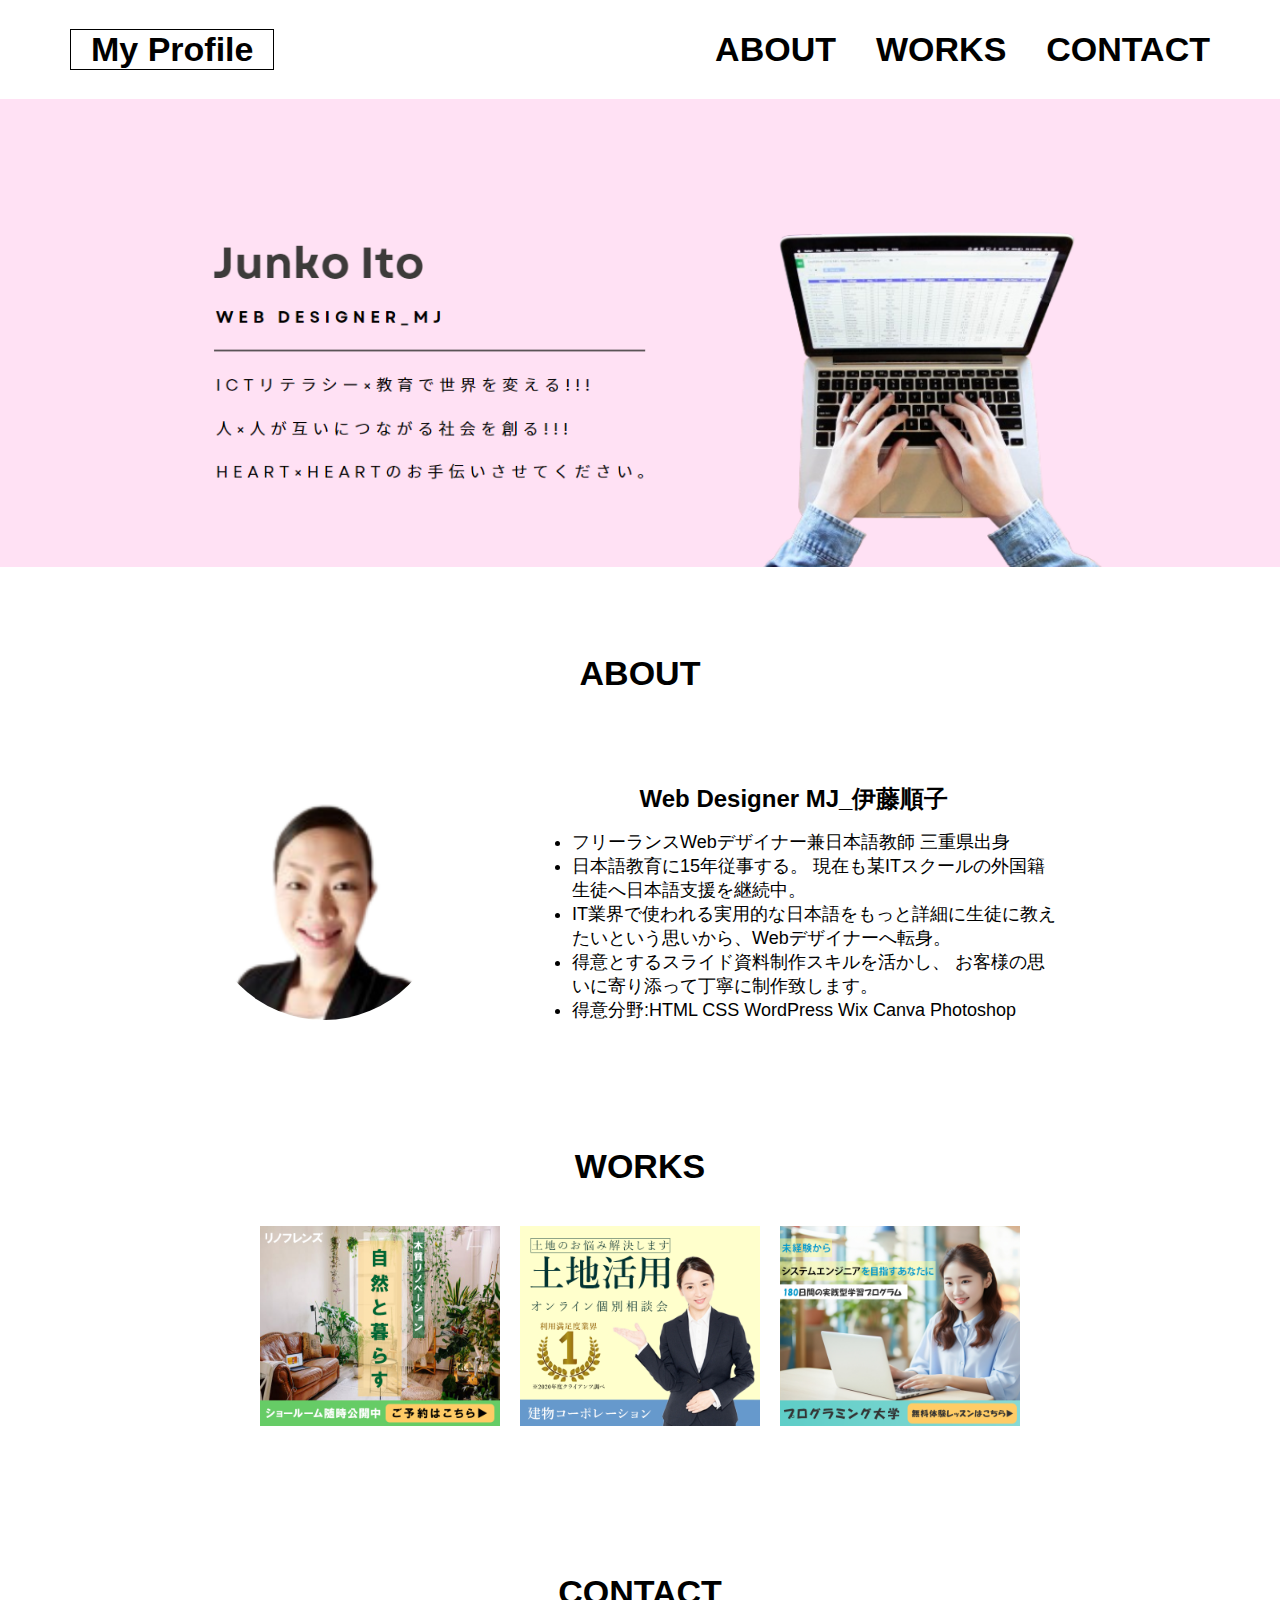
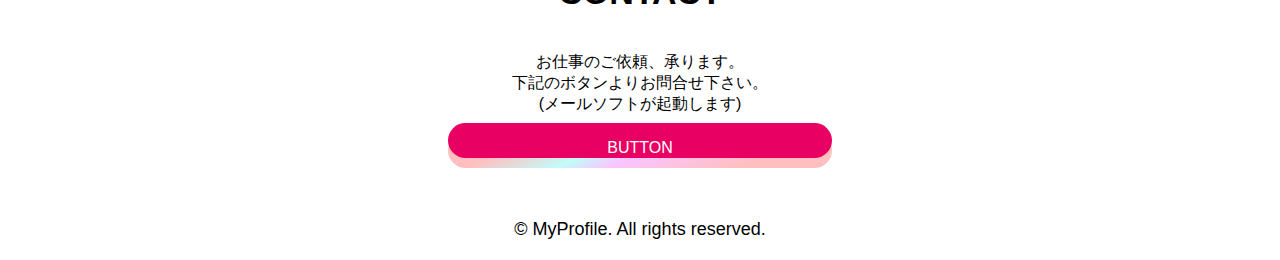
<file: kadai_001/index.html>
<!DOCTYPE html>
<html lang="ja">
<html>
  <head>
    <meta charset="UTF-8" />
    <meta name="viewport" content="wodth=device-width, initial-scale=1.0" />
    <meta name="descripcion" content="Web designer_MJの自己紹介" />
    <title>Web designer_MJ</title>
    <link rel="stylesheet" href="css/style.css" />
    <link rel="preconnect" href="https://fonts.googleapis.com" />
    <link
      rel="https://fonts.googleapis.com/css2?family=Noto+Sans+JP&display=swap"
      rel="stylesheet"
    />
  </head>
  <body>
    <header>
      <div class="header-inner">
        <h1>
          <a href="index.html" class="home">My Profile</a>
        </h1>
        <!--ナビゲーションメニュー-->
        <nav>
          <ul class="menu">
            <li><a href="#about">ABOUT</a></li>
            <li><a href="#works">WORKS</a></li>
            <li><a href="#contact">CONTACT</a></li>
          </ul>
        </nav>
      </div>
    </header>
    <main>
      <article>
        <!--メイン画像-->
        <div>
          <img src="images/about.png" alt="自己紹介タイトル" class="mainpic" />
        </div>
        <!--ABOUT-->
        <section class="about">
          <h2 id="about">ABOUT</h2>
          <div class="about-inner">
            <img src="images/main.png" alt="JUNKO ITO" class="circle" />
            <div class="content">
              <p class="name">Web Designer MJ_伊藤順子</p>
              <ul>
                <li>フリーランスWebデザイナー兼日本語教師 三重県出身</li>
                <li>
                  日本語教育に15年従事する。
                  現在も某ITスクールの外国籍生徒へ日本語支援を継続中。
                </li>
                <li>
                  IT業界で使われる実用的な日本語をもっと詳細に生徒に教えたいという思いから、Webデザイナーへ転身。
                </li>
                <li>
                  得意とするスライド資料制作スキルを活かし、
                  お客様の思いに寄り添って丁寧に制作致します。
                </li>
                <li>得意分野:HTML CSS WordPress Wix Canva Photoshop</li>
              </ul>
            </div>
          </div>
        </section>
        <!--Works-->
        <section class="works">
          <h2 id="works">WORKS</h2>
          <div class="works-inner">
            <div class="item">
              <img src="images/works1.png" alt="サンプルバナー制作 1 " />
              <p></p>
            </div>
            <div class="item">
              <img src="images/works2.png" alt="サンプルバナー制作 2 " />
              <p></p>
            </div>
            <div class="item">
              <img src="images/works3.png" alt="サンプルバナー制作 3 " />
              <p></p>
            </div>
          </div>
        </section>
        <section class="contact">
          <h2 id="contact">CONTACT</h2>
          <p>お仕事のご依頼、承ります。<br>下記のボタンよりお問合せ下さい。<br>(メールソフトが起動します)</p>
          <p><br></p>
          <a href="mailto:soutozen2018&#64;gmail.com" class="btn_08"><span>BUTTON</span>
            </a>
          <p><br><br></p>
        </section>
      </article>
    </main>
    <footer>
      <p>&copy; MyProfile. All rights reserved.</p>
    </footer>
  </body>
</html>
</file>
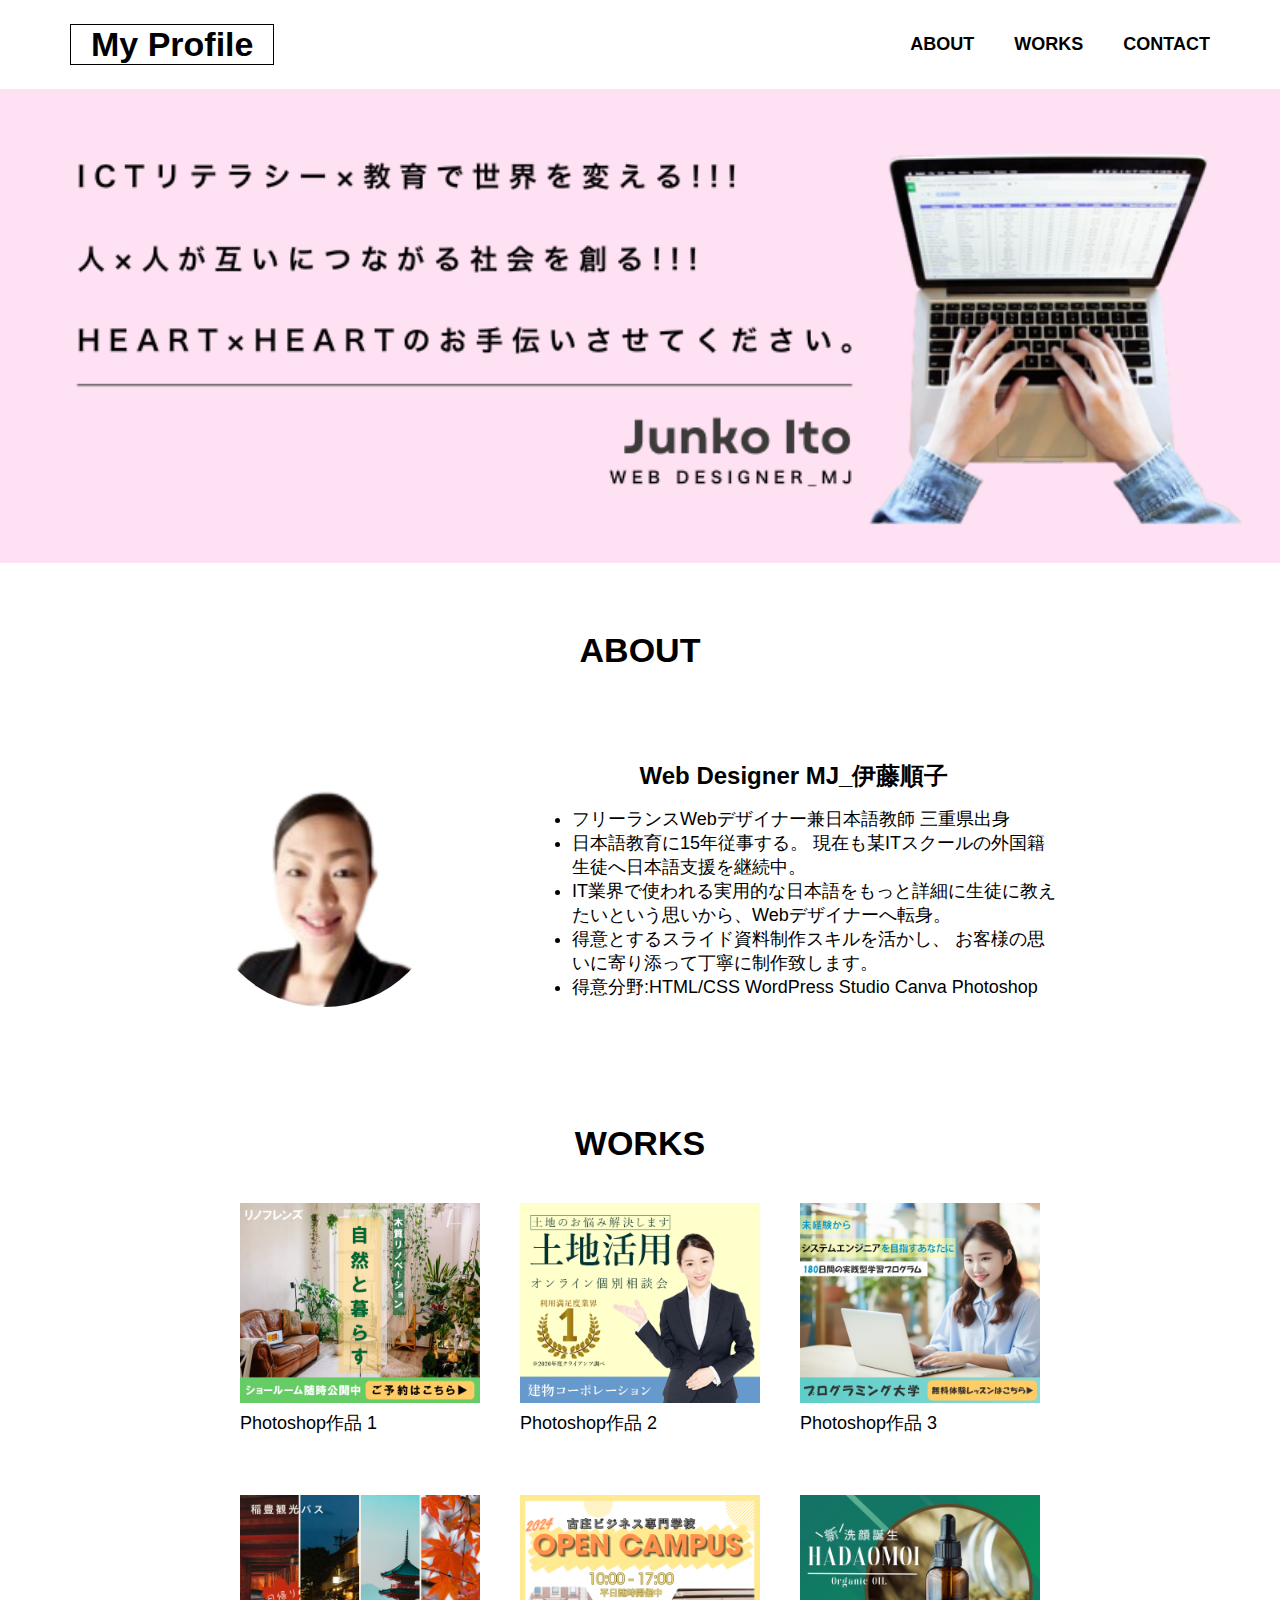
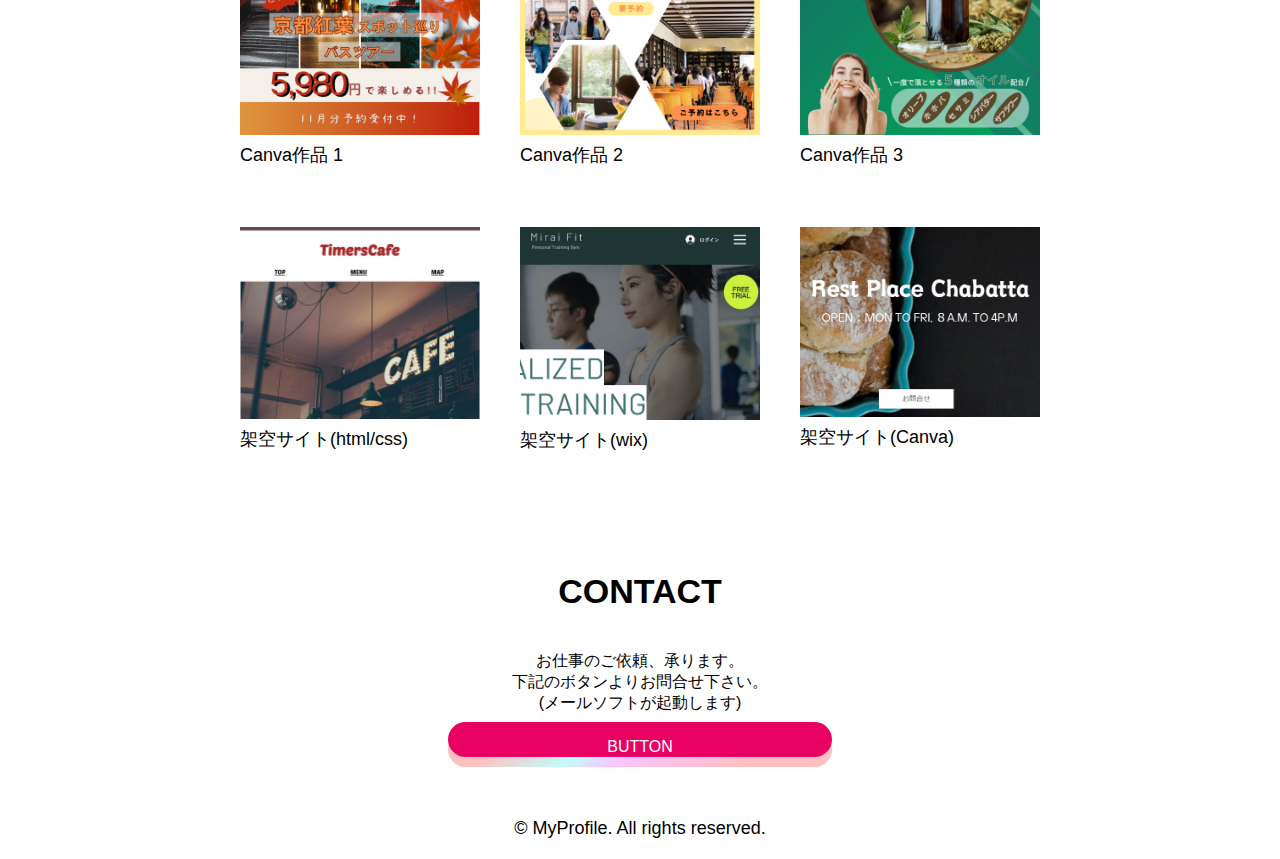
<file: html_css_practical/portforio/index.html>
<!DOCTYPE html>
<html lang="ja">
<html>
  <head>
    <meta charset="UTF-8" />
    <meta name="auther" content="WebDesigner_MJ" />
    <meta name="viewport" content="wodth=device-width, initial-scale=1.0" />
    <meta name="descripcion" content="Web designer_MJの自己紹介" />
    <title>Web designer_MJ</title>
    <link rel="icon" href="images/favicon.ico">
    <link rel="stylesheet" href="css/style.css" />
    <link rel="preconnect" href="https://fonts.googleapis.com" />
    <link
      rel="https://fonts.googleapis.com/css2?family=Noto+Sans+JP&display=swap"
      rel="stylesheet"
    />
  </head>
  <body>
    <header>
      <div class="header-inner">
        <h1>
          <a href="index.html" class="home">My Profile</a>
        </h1>
        <!--ナビゲーションメニュー-->
        <nav>
          <ul class="menu">
            <li><a href="#about">ABOUT</a></li>
            <li><a href="#works">WORKS</a></li>
            <li><a href="#contact">CONTACT</a></li>
          </ul>
        </nav>
      </div>
    </header>
    <main>
      <article>
        <!--メイン画像-->
        <div>
          <img src="images/about.png" alt="自己紹介タイトル" class="mainpic" />
        </div>
        <!--ABOUT-->
        <section class="about">
          <h2 id="about">ABOUT</h2>
          <div class="about-inner">
            <img src="images/main.png" alt="JUNKO ITO" class="circle" />
            <div class="content">
              <p class="name">Web Designer MJ_伊藤順子</p>
              <ul>
                <li>フリーランスWebデザイナー兼日本語教師 三重県出身</li>
                <li>
                  日本語教育に15年従事する。
                  現在も某ITスクールの外国籍生徒へ日本語支援を継続中。
                </li>
                <li>
                  IT業界で使われる実用的な日本語をもっと詳細に生徒に教えたいという思いから、Webデザイナーへ転身。
                </li>
                <li>
                  得意とするスライド資料制作スキルを活かし、
                  お客様の思いに寄り添って丁寧に制作致します。
                </li>
                <li>得意分野:HTML/CSS WordPress Studio Canva Photoshop</li>
              </ul>
            </div>
          </div>
        </section>
        <!--Works-->
        <section class="works">
          <h2 id="works">WORKS</h2>
          <div class="works-inner">
            <div class="item">
              <img src="images/works1.png" alt="サンプルバナー制作 1 " />
              <p>Photoshop作品 1</p>
            </div>
            <div class="item">
              <img src="images/works2.png" alt="サンプルバナー制作 2 " />
              <p>Photoshop作品 2</p>
            </div>
            <div class="item">
              <img src="images/works3.png" alt="サンプルバナー制作 3 " />
              <p>Photoshop作品 3</p>
            </div>
            <div class="item">
              <img src="images/works4.png" alt="サンプルバナー制作 4" />
              <p>Canva作品 1</p>
            </div>
            <div class="item">
              <img src="images/works5.png" alt="サンプルバナー制作 5 " />
              <p>Canva作品 2</p>
            </div>
            <div class="item">
              <img src="images/works6.png" alt="サンプルバナー制作 6 " />
              <p>Canva作品 3</p>
            </div>
            <div class="item">
              <a href="https://webdesignermj.net/TimerCafe/"><img src="images/works7.png" alt="架空サイト制作 1"></a>
              <p>架空サイト(html/css)</p>       
            </div>
            <div class="item">
              <a href="https://soutozen2018.wixsite.com/my-site"><img src="images/works8.png" alt="架空サイト制作 2"></a>
              <p>架空サイト(wix)</p>
            </div>
            <div class="item">
              <a href="https://restplacechabatta.my.canva.site/"><img src="images/works9.png" alt="架空サイト制作 3"></a>
              <p>架空サイト(Canva)</p>
            </div>
          </div>
        </section>
        <section class="contact">
          <h2 id="contact">CONTACT</h2>
          <p>お仕事のご依頼、承ります。<br>下記のボタンよりお問合せ下さい。<br>(メールソフトが起動します)</p>
          <p><br></p>
          <a href="mailto:soutozen2018&#64;gmail.com" class="btn_08"><span>BUTTON</span>
            </a>
          <p><br><br></p>
        </section>
      </article>
    </main>
    <footer>
      <p>&copy; MyProfile. All rights reserved.</p>
    </footer>
  </body>
</html>
</file>
<file: kadai_001/css/style.css>
* {
  box-sizing: border-box;
}

body {
  padding: 0px;
  margin: 0px;
  font-family: "Noto Sans JP", sans-serif;
  font-size: 30px;
}

p {
  margin: 0;
}

/* ヘッダー */
.header-inner {
  display: flex;
  flex-wrap: wrap;
  justify-content: space-between;
  align-items: center;
  margin: auto;
  max-width: 1180px;
}

.header-inner a {
  color: black;
  font-weight: bold;
  text-decoration: none;
}

/* MyProfileの見出し部分 */
h1 {
  margin: 0 20px 0 20px;
  font-size: 34px;
  border: 1px solid black;
  padding: 0px 20px;
}

.home {
  text-decoration: none;
}

/* ナビゲーションメニュー */
nav .menu {
  display: flex;
  padding-left: 0;
}

nav li {
  margin: 0 20px;
  list-style: none;
}

nav a {
  font-size: 34px;
}

h2 {
  margin: 0;
  padding: 60px 0 40px;
  text-align: center;
  font-size: 34px;
}

p,
li {
  font-size: 18px;
}

/* 画像 */
img {
  margin: 0px auto 20px auto;
  width: 100%;
}

/* About */
.about-inner {
  padding: 10px;
  display: flex;
  flex-wrap: wrap;
  align-items: center;
  margin: 20px auto;
  max-width: 960px;
}

/* 名前 */
.name {
  font-size: 24px;
  font-weight: bold;
  text-align: center;
}

/* 丸く切り取る画像 */
.circle {
  border-radius: 50%;
  width: 240px;
  height: 240px;
}

/* プロフィールの説明部分 */
.content {
  margin: 20px auto;
  padding: 0 20px;
  width: 60%;
  font-size: 15px;
}

/* Works */
.works-inner {
  display: flex;
  flex-wrap: wrap;
  justify-content: center;
  margin: 0 auto;
  max-width: 960px;
}

/* Worksの画像と説明部分 */
.item {
  margin: 0 10px;
  padding-bottom: 60px;
  width: 25%;
}

/* フッター */
footer p {
  text-align: center;
  padding-bottom: 20px;
}

/* 横幅が767pxまでの場合 */
@media (max-width: 767px) {
  h1 {
    font-size: 28px;
  }

  h2 {
    padding: 30px 0 20px;
    font-size: 28px;
  }

  nav li {
    margin: 0 10px;
  }

  nav a {
    font-size: 21px;
  }

  .item {
    width: 100%;
    text-align: center;
    padding-bottom: 40px;
  }
}

@media screen and (max-width: 767px) {
  h1 {
    font-size: 28;
  }

  h2 {
    padding: 30px 0 20px;
  }

  nav li {
    margin: 0 10px;
  }

  nav a {
    font-size: 21px;
  }

  .item {
    width: 100%;
    text-align: center;
    padding-bottom: 40px;
  }
}

#contact {
  text-align: center;
}

.contact p {
  text-align: center;
  font-size: 16px;
}

.contact a {
  text-align: center;
  font-size: 17px; 
}

a.btn_08 {
  position: relative;
  display: block;
  color: #ffffff;
  font-size: 16px;
  text-decoration: none;
  text-align: center;
  /* つけたし */
  width: 30%;
  margin: 0 auto;
}

a.btn_08::before {
  content: "";
  position: absolute;
  top: 0;
  left: 0;
  margin: auto;
  /* width: 50%; */
  /* 変更 */
  width:100%;
  height: 70%;
  background: linear-gradient(155deg, #ffbfbf 20%, #c2fcf9 40%, #f9c5ff 51%, #ffbfbf 80%);
  border-radius: 7em;
  box-sizing: border-box;
}
a.btn_08::after {
  content: "";
  position: absolute;
  top: 0;
  left: 0;
  margin: auto;
  width: 100%;
  height: 70%;
  background-color: #e90063;
  border-radius: 7em;
  box-sizing: border-box;
  transform: translate(0, -10px);
}

a.btn_08 span {
  position: relative;
  display: block;
  padding: 1rem 5rem;
  transform: translate(0, -10px);
  overflow: hidden;
  z-index: +1;
}
a.btn_08 span::before {
  content: "";
  position: absolute;
  top: -180px;
  left: 0;
  width: 30px;
  height: 100%;
  background-color: rgba(255, 255, 255, 0.8);
  opacity: 0;
  transform: rotate(45deg);
}
a.btn_08::after, a.btn_08 span {
  transition-property: transform;
  transition-duration: 0.3s;
}
a.btn_08:hover::after, a.btn_08:hover span {
  transform: translate(0, 0);
}
a.btn_08:hover span::before {
  animation: shine 1s ease-in-out 1;
}
@keyframes shine {
  0% {
    transform: scale(1) rotate(45deg);
    opacity: 0;
  }
  10% {
    transform: scale(1) rotate(45deg);
    opacity: 0.5;
  }
  20% {
    transform: scale(4) rotate(45deg);
    opacity: 1;
  }
  80% {
    transform: scale(50) rotate(45deg);
    opacity: 0;
  }
}
</file>
<file: html_css_practical/portforio/css/style.css>
* {
  box-sizing: border-box;
}

body {
  padding: 0px;
  margin: 0px;
  font-family: "Noto Sans JP", sans-serif;
  font-size: 34px;
}

p {
  margin: 0;
}

/* ヘッダー */
.header-inner {
  display: flex;
  flex-wrap: wrap;
  justify-content: space-between;
  align-items: center;
  margin: auto;
  max-width: 1180px;
}

.header-inner a {
  color: black;
  font-weight: bold;
  text-decoration: none;
}

/* MyProfileの見出し部分 */
h1 {
  margin: 0 20px 0 20px;
  font-size: 34px;
  border: 1px solid black;
  padding: 0px 20px;
}

.home {
  text-decoration: none;
}

/* ナビゲーションメニュー */
nav .menu {
  display: flex;
  padding-left: 0;
}

nav li {
  margin: 0 20px;
  list-style: none;
}

nav a {
  font-size: 18px;
}

h2 {
  margin: 0;
  padding: 60px 0 40px;
  text-align: center;
  font-size: 34px;
}

p,
li {
  font-size: 18px;
}

/* 画像 */
img {
  margin: 0px auto 0px auto;
  width: 100%;
}

/* About */
.about-inner {
  padding: 10px;
  display: flex;
  flex-wrap: wrap;
  align-items: center;
  margin: 20px auto;
  max-width: 960px;
}

/* 名前 */
.name {
  font-size: 24px;
  font-weight: bold;
  text-align: center;
}

/* 丸く切り取る画像 */
.circle {
  border-radius: 50%;
  width: 240px;
  height: 240px;
}

/* プロフィールの説明部分 */
.content {
  margin: 20px auto;
  padding: 0 20px;
  width: 60%;
  font-size: 15px;
}

/* Works */
.works-inner {
  display: flex;
  flex-wrap: wrap;
  justify-content: center;
  margin: 0 auto;
  max-width: 960px;
}

/* Worksの画像と説明部分 */
.item {
  margin: 0 20px;
  padding-bottom: 60px;
  width: 25%;
}

/* フッター */
footer {
  color: #f5f5f5;
}

footer p {
  text-align: center;
  padding-bottom: 20px;
  color: black;
}

/* 横幅が767pxまでの場合 */
@media (max-width: 767px) {
  h1 {
    font-size: 28px;
  }

  h2 {
    padding: 30px 0 20px;
    font-size: 28px;
  }

  nav li {
    margin: 0 10px;
  }

  nav a {
    font-size: 21px;
  }

  .item {
    width: 100%;
    text-align: center;
    padding-bottom: 40px;
  }
}

@media screen and (max-width: 767px) {
  h1 {
    font-size: 28;
  }

  h2 {
    padding: 30px 0 20px;
  }

  nav li {
    margin: 0 10px;
  }

  nav a {
    font-size: 21px;
  }

  .item {
    width: 100%;
    text-align: center;
    padding-bottom: 40px;
  }
}

#contact {
  text-align: center;
}

.contact p {
  text-align: center;
  font-size: 16px;
}

.contact a {
  text-align: center;
  font-size: 17px; 
}

span {
  text-align: center;
}

a.btn_08 {
  position: relative;
  display: block;
  color: #ffffff;
  font-size: 16px;
  text-decoration: none;
  text-align: center;
  /* つけたし */
  width: 30%;
  margin: 0 auto;
}

a.btn_08::before {
  content: "";
  position: absolute;
  top: 0;
  left: 0;
  margin: auto;
  /* width: 50%; */
  /* 変更 */
  width:100%;
  height: 70%;
  background: linear-gradient(155deg, #ffbfbf 20%, #c2fcf9 40%, #f9c5ff 51%, #ffbfbf 80%);
  border-radius: 7em;
  box-sizing: border-box;
}
a.btn_08::after {
  content: "";
  position: absolute;
  top: 0;
  left: 0;
  margin: auto;
  width: 100%;
  height: 70%;
  background-color: #e90063;
  border-radius: 7em;
  box-sizing: border-box;
  transform: translate(0, -10px);
}

a.btn_08 span {
  position: relative;
  display: block;
  padding: 1rem 5rem;
  transform: translate(0, -10px);
  overflow: hidden;
  z-index: 1;
}
a.btn_08 span::before {
  content: "";
  position: absolute;
  top: -180px;
  left: 0;
  width: 30px;
  height: 100%;
  background-color: rgba(255, 255, 255, 0.8);
  opacity: 0;
  transform: rotate(45deg);
}
a.btn_08::after, a.btn_08 span {
  transition-property: transform;
  transition-duration: 0.3s;
}
a.btn_08:hover::after, a.btn_08:hover span {
  transform: translate(0, 0);
}
a.btn_08:hover span::before {
  animation: shine 1s ease-in-out 1;
}
@keyframes shine {
  0% {
    transform: scale(1) rotate(45deg);
    opacity: 0;
  }
  10% {
    transform: scale(1) rotate(45deg);
    opacity: 0.5;
  }
  20% {
    transform: scale(4) rotate(45deg);
    opacity: 1;
  }
  80% {
    transform: scale(50) rotate(45deg);
    opacity: 0;
  }
}
</file>
